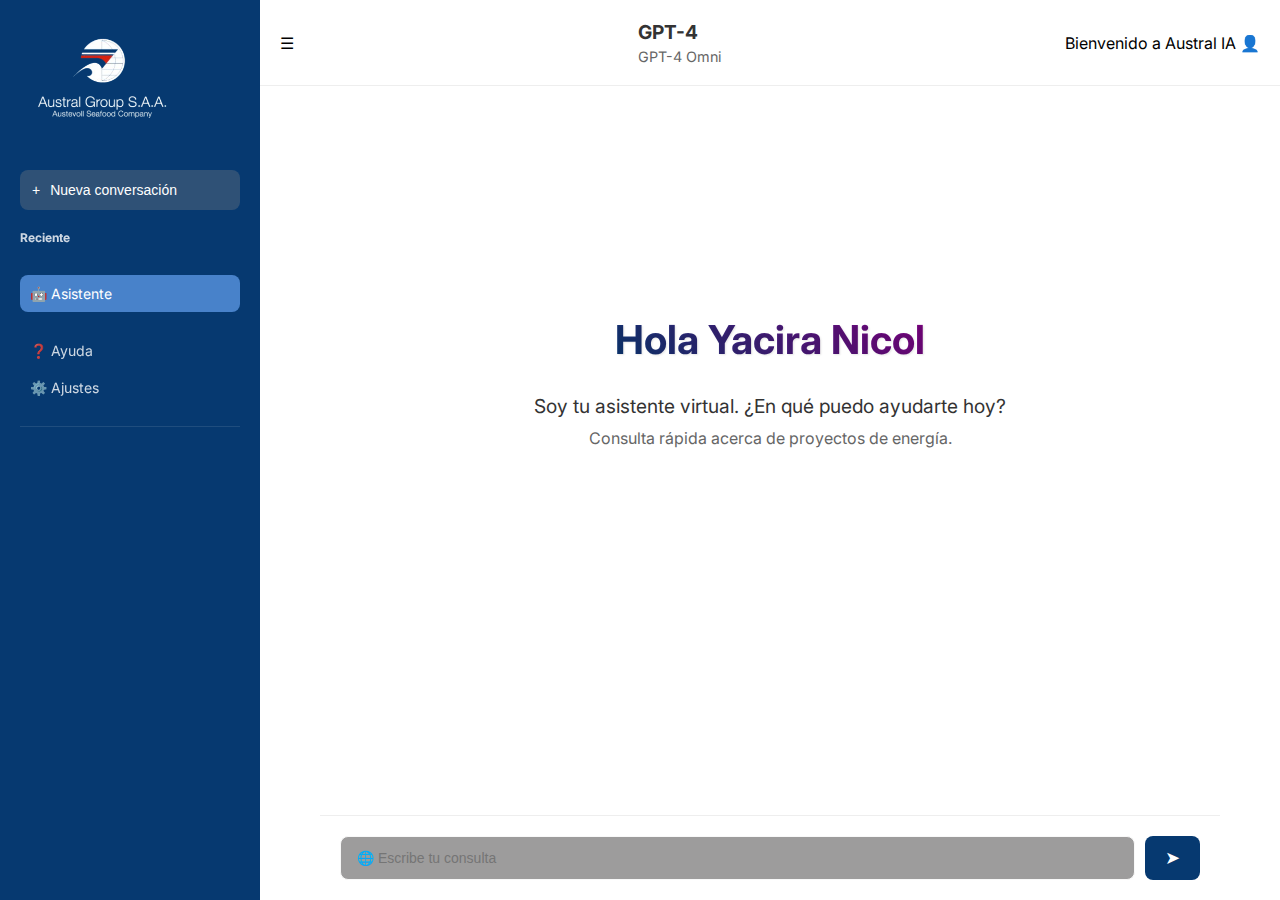
<file: Frontend/asistente.html>
<!DOCTYPE html>
<html lang="es">
<head>
  <meta charset="UTF-8">
  <title>Austral Asistente</title>
  <link rel="stylesheet" href="styles.css">
  <script src="chat.js" defer></script>
  <link href="https://fonts.googleapis.com/css2?family=Inter:wght@400;600;700&display=swap" rel="stylesheet">
</head>
<body>
  <div class="container">
    <aside class="sidebar">
      <img src="assets\logo1.png" alt="Austral Logo" class="logo">
      <button class="new-chat">
        <span class="icon">+</span>
        <span class="text">Nueva conversación</span>
      </button>

      <div class="section">
        <h4>Reciente</h4>
        
      </div>

      <ul class="menu">
        <li class="menu-item active">🤖 Asistente</li>
      </ul>
      
      <div class="top-menu">
        <ul class="menu">
          <li>❓ Ayuda</li>
          <li>⚙️ Ajustes</li>
        </ul>
      </div>
    </aside>

    <main class="main">
      <header class="header">
        <div class="menu-icon">☰</div>
        <div>
          <p class="gpt-title">GPT-4</p>
          <p class="gpt-sub">GPT-4 Omni</p>     
        </div>
        <div class="user">Bienvenido a Austral IA 👤</div>
      
      </header>

      <div class="welcome">
        <h1><span>Hola Yacira Nicol</span></h1>
        <p class="subtitle">Soy tu asistente virtual. ¿En qué puedo ayudarte hoy?</p>
        <p class="description">Consulta rápida acerca de proyectos de energía.</p>
      </div>

      <div id="chat-messages" class="chat-container">
      </div>

      <form class="chat-input" id="chat-form">
        <input type="text" id="user-query" placeholder="🌐 Escribe tu consulta" />
        <button type="submit" id="send-button">
            <span class="button-icon">➤</span>
        </button>
    </form>
    </main>
  </div>
</body>
</html>
</file>
<file: Frontend/styles.css>
:root {
  --primary-color: #063970;
  --secondary-color: #4882ca;
  --background-color: #ffffff;
  --text-color: #333333;
}

* {
  margin: 0;
  padding: 0;
  box-sizing: border-box;
}

body {
  font-family: 'Inter', sans-serif;
  background-color: var(--background-color);
}

.container {
  display: flex;
  height: 100vh;
}

.sidebar {
  width: 260px;
  background-color: var(--primary-color);
  color: white;
  padding: 20px;
  display: flex;
  flex-direction: column;
  gap: 20px;
  position: relative;
}

.top-menu {
  padding-bottom: 20px;
  border-bottom: 1px solid rgba(255, 255, 255, 0.1);
  margin-bottom: 20px;
}

.top-menu .menu li {
  opacity: 0.8;
  transition: opacity 0.2s;
}

.top-menu .menu li:hover {
  opacity: 1;
  background-color: var(--secondary-color);
}

/* Eliminamos las clases .bottom-menu que ya no necesitamos */
.bottom-menu {
  margin-top: auto; /* Empuja el menú hacia abajo */
  padding-top: 20px;
  border-top: 1px solid rgba(255, 255, 255, 0.1);
}

.bottom-menu .menu li {
  opacity: 0.8;
  transition: opacity 0.2s;
}

.bottom-menu .menu li:hover {
  opacity: 1;
}
.logo {
  width: 100%;
  max-width: 160px;
  margin-bottom: 20px;
}

.new-chat {
  background-color: #5a6b7e7c;
  border: none;
  color: white;
  padding: 12px;
  border-radius: 8px;
  cursor: pointer;
  display: flex;
  align-items: center;
  gap: 10px;
  width: 100%;
  font-size: 14px;
}

.section h4 {
  font-size: 12px;
  margin-bottom: 10px;
  opacity: 0.8;
}

.menu {
  list-style: none;
}

.menu li {
  padding: 10px;
  cursor: pointer;
  font-size: 14px;
  border-radius: 8px;
  transition: background-color 0.2s;
}

.menu li:hover {
  background-color: var(--secondary-color);
}

.menu-item.active {
  background-color: var(--secondary-color);
}

.main {
  flex: 1;
  display: flex;
  flex-direction: column;
  height: 100vh;
}

.gpt-title {
  font-weight: 700;  /* Hace el texto negrita */
  font-size: 1.2em;  /* Aumenta ligeramente el tamaño */
  color: #333333;  /* Usa el color primario */
  margin-bottom: 4px;
}

.gpt-sub {
  font-size: 0.9em;
  color: #666;
}
.header {
  display: flex;
  justify-content: space-between;
  align-items: center;
  padding: 20px;
  border-bottom: 1px solid #eee;
}

.welcome {
  text-align: center;
  padding: 100px 20px 60px;  /* Aumentamos el padding superior */
  max-width: 800px;
  margin: 0 auto;  /* Centra el contenedor */
  display: flex;
  flex-direction: column;
  align-items: center;
  justify-content: center;
  min-height: 60vh;  /* Asegura que el contenedor tenga una altura mínima */
}

.welcome h1 {
  font-size: 2.5em;
  margin-bottom: 20px;
  text-align: center;
  background: linear-gradient(45deg, #063970, #800080);
  -webkit-background-clip: text;
  background-clip: text;
  color: transparent;
  font-weight: 700;
  text-shadow: 1px 1px 2px rgba(0,0,0,0.1);
}

.welcome h1 span {
  display: inline-block;
  padding: 10px 0;
}

.welcome .subtitle {
  font-size: 1.2em;
  color: var(--text-color);
  margin-bottom: 10px;
  text-align: center;
  max-width: 600px;  /* Limita el ancho del texto */
}

.welcome .description {
  color: #666;
  text-align: center;
  max-width: 500px;  /* Limita el ancho del texto */
}

.chat-container {
  flex: 1;
  overflow-y: auto;
  padding: 20px;
  display: flex;
  flex-direction: column;
  gap: 16px;
  max-width: 900px;  /* Limita el ancho máximo */
  margin: 0 auto;    /* Centra el contenedor */
  width: 100%;       /* Asegura que tome el ancho disponible */
}

.mensaje {
  display: flex;
  align-items: flex-start;
  gap: 12px;
  padding: 16px 20px;  /* Aumentamos el padding horizontal */
  border-radius: 8px;
  max-width: 80%;      /* Ajustamos el ancho máximo de los mensajes */
  margin: 0 40px;      /* Añadimos margen a los lados */
}

.chat-input {
  padding: 20px;
  border-top: 1px solid #9c9898;
  display: flex;
  gap: 10px;
  max-width: 900px;    /* Mismo ancho máximo que el contenedor */
  margin: 0 auto;      /* Centra el input */
  width: 100%;         /* Asegura que tome el ancho disponible */
}


.mensaje.usuario {
  margin-left: auto;
  background-color: #0e3466e7;
  color: white;
}

.mensaje.asistente {
  margin-right: auto;
  background-color: #f0f0f0;
}

.mensaje-icono {
  font-size: 1.2em;
  margin-top: 2px;  /* Ajusta la posición vertical del icono */
  line-height: 1;   /* Evita espacio extra alrededor del emoji */
  display: flex;    /* Asegura que el icono se alinee correctamente */
  align-items: center;
  justify-content: center;
  min-width: 24px; /* Ancho fijo para mantener alineación */
}
.mensaje p {
  font-size: 14px;
  line-height: 1.5;
  margin: 0;
}

.loading-container {
  display: flex;
  align-items: center;
  gap: 10px;
  padding: 16px;
  background-color: #f0f0f0;
  border-radius: 8px;
  margin-right: auto;
  min-width: 52px;
  width: fit-content;
}

.loading-spinner {
  width: 16px;
  height: 16px;
  border: 2px solid #f3f3f3;
  border-top: 2px solid var(--primary-color);
  border-radius: 50%;
  animation: spin 1s linear infinite;
}

@keyframes spin {
  0% { transform: rotate(0deg); }
  100% { transform: rotate(360deg); }
}

.chat-input {
  padding: 20px;
  border-top: 1px solid #eeeeee;
  display: flex;
  gap: 10px;
}

.chat-input input {
  flex: 1;
  padding: 12px 16px;
  border: 1px solid #f8f8f8;
  border-radius: 8px;
  font-size: 14px;
  background-color: #807f7fc5;
  color: #ffffff;
  transition: border-color 0.3s ease;
}

.chat-input button {
  background-color: var(--primary-color);
  color: white;
  border: none;
  padding: 0 20px;
  border-radius: 8px;
  cursor: pointer;
}

.chat-input button {
  background-color: var(--primary-color);
  color: white;
  border: none;
  padding: 0 20px;
  border-radius: 8px;
  cursor: pointer;
  min-width: 44px;
  height: 44px;
  display: flex;
  align-items: center;
  justify-content: center;
  transition: all 0.3s ease;
}

.button-icon {
  font-size: 18px;
  transition: transform 0.3s ease;
}

.chat-input button.loading {
  background-color: #2f2f2f;
}

.chat-input button.loading .button-icon {
  content: "⏹";
  animation: pulse 1.5s infinite;
}



@keyframes pulse {
  0% { opacity: 1; }
  50% { opacity: 0.5; }
  100% { opacity: 1; }
}
</file>
